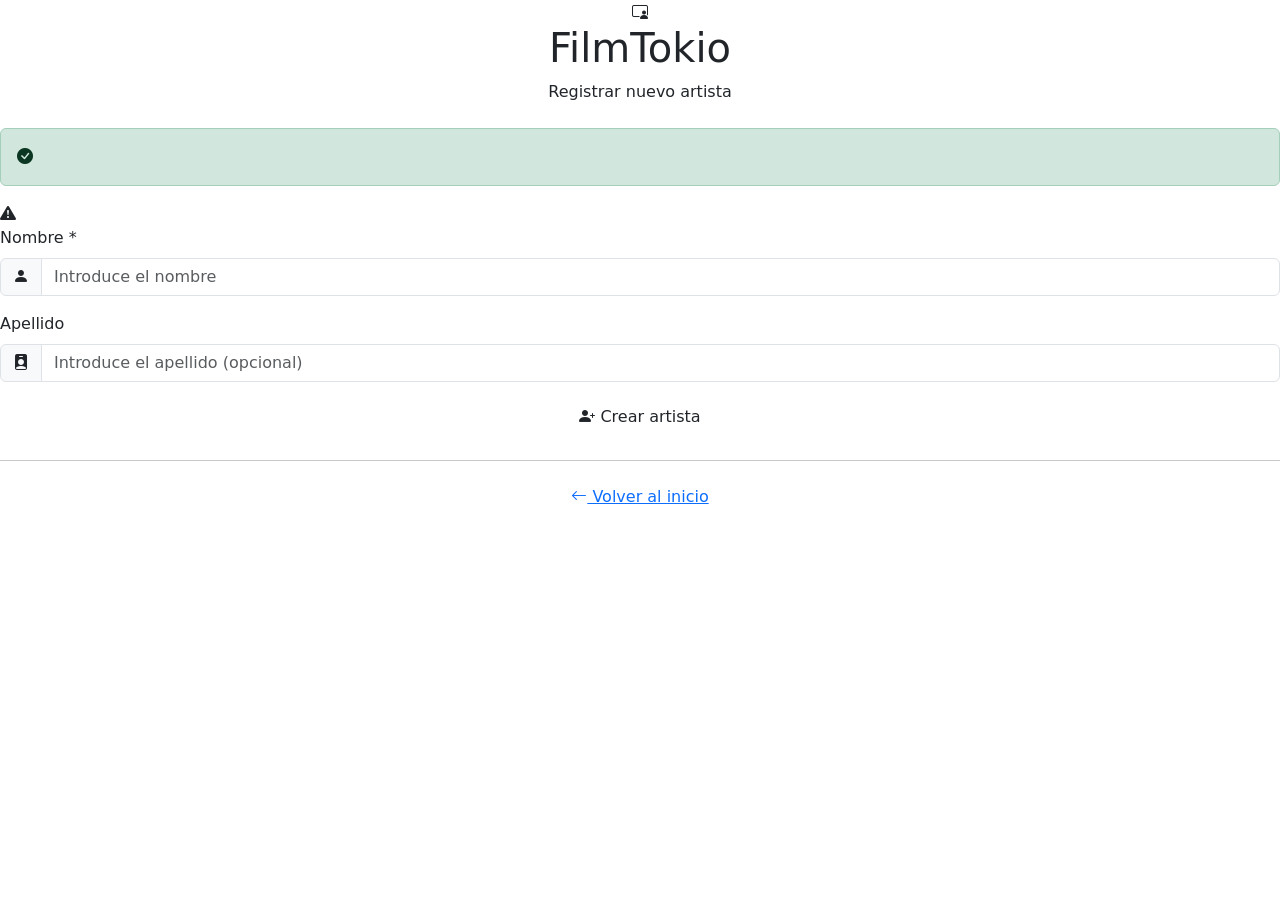
<file: web/src/main/resources/templates/forms/artist.html>
<!DOCTYPE html>
<html lang="es" xmlns:th="http://www.thymeleaf.org">

<head>

    <meta charset="UTF-8">
    <meta name="viewport" content="width=device-width, initial-scale=1.0">

    <title>Crear artista | FilmTokio</title>

    <!-- Bootstrap -->
    <link href="https://cdn.jsdelivr.net/npm/bootstrap@5.3.7/dist/css/bootstrap.min.css" rel="stylesheet">

    <!-- Bootstrap Icons -->
    <link rel="stylesheet"
          href="https://cdn.jsdelivr.net/npm/bootstrap-icons@1.13.1/font/bootstrap-icons.min.css">

    <!-- CSS -->
    <link rel="stylesheet" th:href="@{/css/login-signup.css}">

</head>

<body>

<div class="login-container">

    <div class="login-card">

        <div class="text-center mb-4">

            <i class="bi bi-person-video3 logo-icon"></i>

            <h1 class="title">
                FilmTokio
            </h1>

            <p class="subtitle">
                Registrar nuevo artista
            </p>

        </div>

        <form th:action="@{/artists/new}" method="post">

            <!-- Éxito -->

            <div th:if="${success}" class="alert alert-success">

                <i class="bi bi-check-circle-fill me-2"></i>

                <span th:text="${success}"></span>

            </div>

            <!-- Errores -->

            <div th:if="${errorMessage}" class="form-error">

                <i class="bi bi-exclamation-triangle-fill"></i>

                <span th:text="${errorMessage}"></span>

            </div>

            <!-- Nombre -->

            <div class="mb-3">

                <label for="name" class="form-label">
                    Nombre *
                </label>

                <div class="input-group">

                    <span class="input-group-text">
                        <i class="bi bi-person-fill"></i>
                    </span>

                    <input
                            id="name"
                            type="text"
                            name="name"
                            class="form-control"
                            placeholder="Introduce el nombre">

                </div>

            </div>

            <!-- Apellido -->

            <div class="mb-3">

                <label for="surname" class="form-label">
                    Apellido
                </label>

                <div class="input-group">

                    <span class="input-group-text">
                        <i class="bi bi-person-badge-fill"></i>
                    </span>

                    <input
                            id="surname"
                            type="text"
                            name="surname"
                            class="form-control"
                            placeholder="Introduce el apellido (opcional)">

                </div>

            </div>

            <button class="btn btn-login w-100" type="submit">

                <i class="bi bi-person-plus-fill"></i>

                Crear artista

            </button>

        </form>

        <hr class="my-4">

        <div class="text-center">

            <a th:href="@{/}" class="back-home">

                <i class="bi bi-arrow-left"></i>

                Volver al inicio

            </a>

        </div>

    </div>

</div>

<script src="https://cdn.jsdelivr.net/npm/bootstrap@5.3.7/dist/js/bootstrap.bundle.min.js"></script>

</body>

</html>
</file>
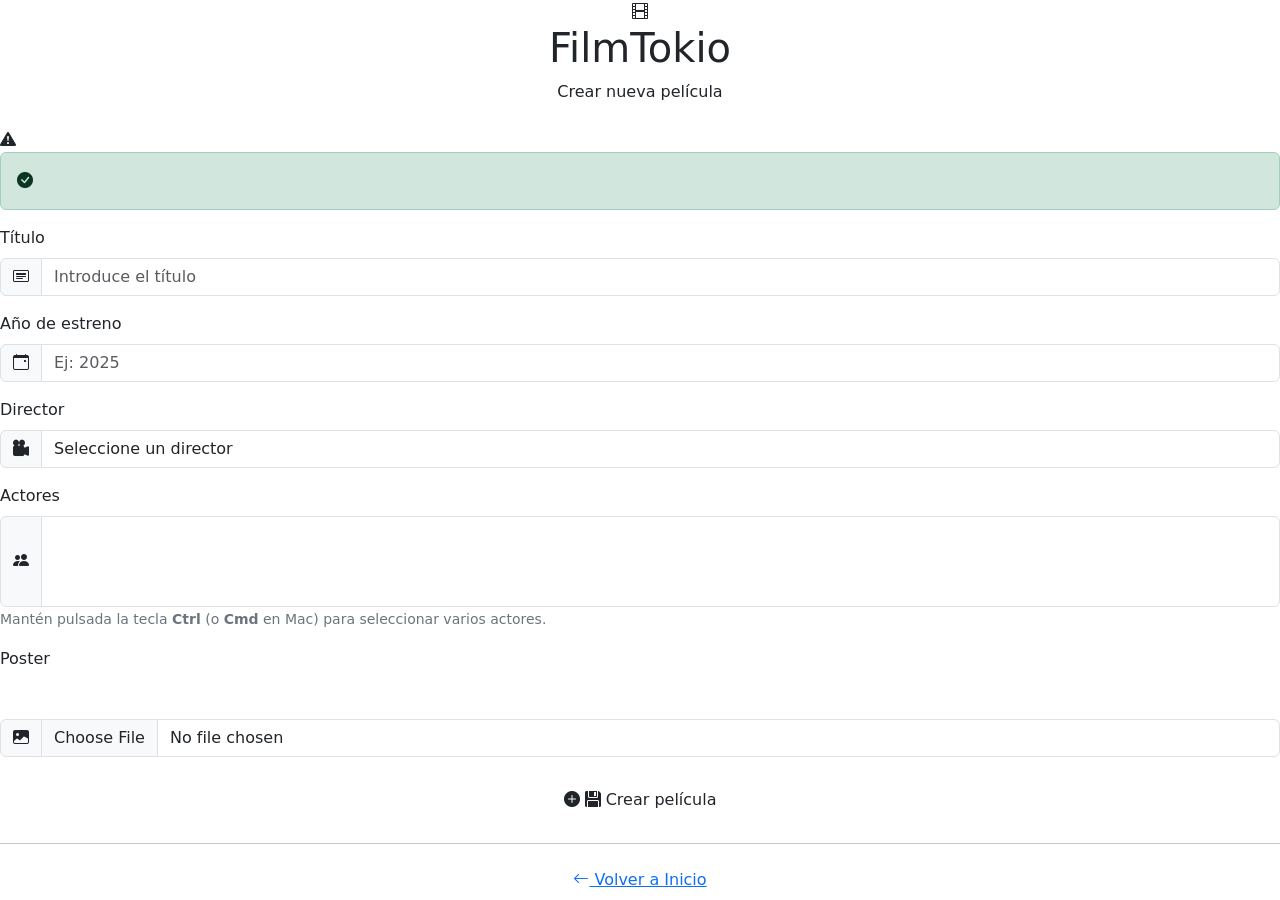
<file: web/src/main/resources/templates/forms/createFilm.html>
<!DOCTYPE html>
<html lang="es" xmlns:th="http://www.thymeleaf.org">

<head>
    <meta charset="UTF-8">
    <meta name="viewport" content="width=device-width, initial-scale=1.0">

    <title>Nueva Película | FilmTokio</title>

    <!-- Bootstrap -->
    <link href="https://cdn.jsdelivr.net/npm/bootstrap@5.3.7/dist/css/bootstrap.min.css" rel="stylesheet">

    <!-- Bootstrap Icons -->
    <link rel="stylesheet"
          href="https://cdn.jsdelivr.net/npm/bootstrap-icons@1.13.1/font/bootstrap-icons.min.css">

    <!-- CSS -->
    <link rel="stylesheet" th:href="@{/css/login-signup.css}">
</head>

<body>

<div class="login-container">

    <div class="login-card">

        <div class="text-center mb-4">

            <i class="bi bi-film logo-icon"></i>

            <h1 class="title">
                FilmTokio
            </h1>

            <p class="subtitle">
                Crear nueva película
            </p>

        </div>

        <form th:action="${movie != null}
        ? @{/movies/edit/{id}(id=${movie.id})}
        : @{/movies/create}"
        method="post"
        enctype="multipart/form-data">

            <!-- Errores -->
            <div th:if="${errorMessage}" class="form-error">
                <i class="bi bi-exclamation-triangle-fill"></i>
                <span th:text="${errorMessage}"></span>
            </div>

            <!-- Mensaje de éxito -->

            <div th:if="${success}" class="alert alert-success">

                <i class="bi bi-check-circle-fill"></i>

                <span th:text="${success}"></span>

            </div>

            <!-- Título -->
            <div class="mb-3">

                <label class="form-label">
                    Título
                </label>

                <div class="input-group">

                    <span class="input-group-text">
                        <i class="bi bi-card-heading"></i>
                    </span>

                    <input
                            type="text"
                            name="title"
                            class="form-control"
                            placeholder="Introduce el título"
                            th:value="${movie != null ? movie.title : ''}">

                </div>

            </div>

            <!-- Año -->
            <div class="mb-3">

                <label class="form-label">
                    Año de estreno
                </label>

                <div class="input-group">

                    <span class="input-group-text">
                        <i class="bi bi-calendar-event"></i>
                    </span>

                    <input
                            type="number"
                            name="releaseYear"
                            class="form-control"
                            placeholder="Ej: 2025"
                            min="1"
                            max="9999"
                            th:value="${movie != null ? movie.releaseYear : ''}">

                </div>

            </div>

            <!-- Director -->
            <div class="mb-3">

                <label class="form-label">
                    Director
                </label>

                <div class="input-group">

                    <span class="input-group-text">
                        <i class="bi bi-camera-reels-fill"></i>
                    </span>

                    <select name="director" class="form-control">

                        <option value="">Seleccione un director</option>

                        <option th:each="artist : ${artistList}"
                                th:value="${artist.id}"
                                th:text="${artist.name + ' ' + artist.surname}"
                                th:selected="${movie != null and movie.director != null and artist.id.equals(movie.director.id)}">
                        </option>

                    </select>

                </div>

            </div>

            <!-- Actores -->
            <div class="mb-3">

                <label class="form-label">
                    Actores
                </label>

                <div class="input-group">

                    <span class="input-group-text">
                        <i class="bi bi-people-fill"></i>
                    </span>

                    <select name="actorList" class="form-control" multiple>

                        <option th:each="artist : ${artistList}"
                                th:value="${artist.id}"
                                th:text="${artist.name + ' ' + artist.surname}"
                                th:selected="${movie != null && #lists.contains(movie.actors.![id], artist.id)}">

                        </option>

                    </select>

                </div>

                <small class="text-secondary">
                    Mantén pulsada la tecla <strong>Ctrl</strong> (o <strong>Cmd</strong> en Mac) para seleccionar varios actores.
                </small>

            </div>

            <!-- Poster -->
            <div class="mb-4">

                <label class="form-label">
                    Poster
                </label>

                <div th:if="${movie != null}" class="mb-3">

                    <img th:src="@{'/uploads/' + ${movie.poster}}"
                        style="width:180px;border-radius:10px;">

                </div>

                <div class="input-group">

                    <span class="input-group-text">
                        <i class="bi bi-image-fill"></i>
                    </span>

                    <input
                            type="file"
                            name="poster"
                            class="form-control"
                            accept="image/*">

                </div>

            </div>

            <!-- Botón -->
            <button class="btn btn-login w-100" type="submit">

                <i class="bi bi-plus-circle-fill" th:if="${movie == null}"></i>
                <i class="bi bi-floppy-fill" th:if="${movie != null}"></i>

                <span th:text="${movie == null ? 'Crear película' : 'Actualizar película'}">
                    Crear película
                </span>

            </button>

        </form>

        <hr class="my-4">

        <div class="text-center">

            <a th:href="@{/}" class="back-home">

                <i class="bi bi-arrow-left"></i>

                Volver a Inicio

            </a>

        </div>

    </div>

</div>

<script src="https://cdn.jsdelivr.net/npm/bootstrap@5.3.7/dist/js/bootstrap.bundle.min.js"></script>

</body>
</html>
</file>
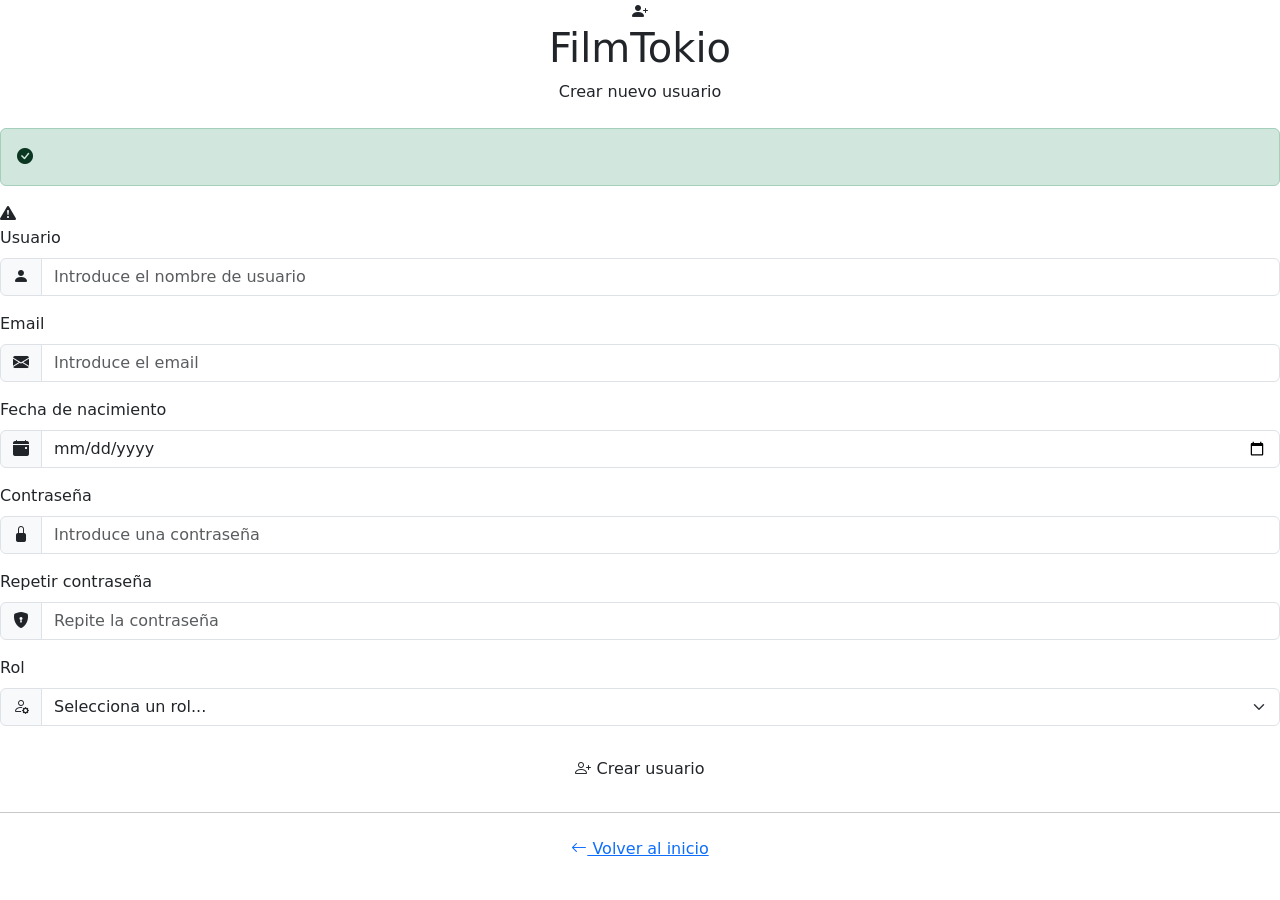
<file: web/src/main/resources/templates/forms/createUser.html>
<!DOCTYPE html>
<html lang="es" xmlns:th="http://www.thymeleaf.org">

<head>

    <meta charset="UTF-8">
    <meta name="viewport" content="width=device-width, initial-scale=1.0">

    <title>Crear usuario | FilmTokio</title>

    <!-- Bootstrap -->
    <link href="https://cdn.jsdelivr.net/npm/bootstrap@5.3.7/dist/css/bootstrap.min.css" rel="stylesheet">

    <!-- Bootstrap Icons -->
    <link rel="stylesheet"
          href="https://cdn.jsdelivr.net/npm/bootstrap-icons@1.13.1/font/bootstrap-icons.min.css">

    <!-- CSS -->
    <link rel="stylesheet" th:href="@{/css/login-signup.css}">

</head>

<body>

<div class="login-container">

    <div class="login-card">

        <div class="text-center mb-4">

            <i class="bi bi-person-plus-fill logo-icon"></i>

            <h1 class="title">
                FilmTokio
            </h1>

            <p class="subtitle">
                Crear nuevo usuario
            </p>

        </div>

        <form th:action="@{/users/new}" method="post">

            <!-- Mensaje de éxito -->

            <div th:if="${success}" class="alert alert-success">

                <i class="bi bi-check-circle-fill"></i>

                <span th:text="${success}"></span>

            </div>

            <!-- Mensaje de error -->

            <div th:if="${errorMessage}" class="form-error">

                <i class="bi bi-exclamation-triangle-fill"></i>

                <span th:text="${errorMessage}"></span>

            </div>

            <!-- Usuario -->

            <div class="mb-3">

                <label class="form-label">
                    Usuario
                </label>

                <div class="input-group">

                    <span class="input-group-text">
                        <i class="bi bi-person-fill"></i>
                    </span>

                    <input
                            type="text"
                            name="username"
                            class="form-control"
                            placeholder="Introduce el nombre de usuario">

                </div>

            </div>

            <!-- Email -->

            <div class="mb-3">

                <label class="form-label">
                    Email
                </label>

                <div class="input-group">

                    <span class="input-group-text">
                        <i class="bi bi-envelope-fill"></i>
                    </span>

                    <input
                            type="email"
                            name="email"
                            class="form-control"
                            placeholder="Introduce el email">

                </div>

            </div>

            <!-- Fecha de nacimiento -->

            <div class="mb-3">

                <label class="form-label">
                    Fecha de nacimiento
                </label>

                <div class="input-group">

                    <span class="input-group-text">
                        <i class="bi bi-calendar-event-fill"></i>
                    </span>

                    <input
                            type="date"
                            name="birthDate"
                            class="form-control">

                </div>

            </div>

            <!-- Contraseña -->

            <div class="mb-3">

                <label class="form-label">
                    Contraseña
                </label>

                <div class="input-group">

                    <span class="input-group-text">
                        <i class="bi bi-lock-fill"></i>
                    </span>

                    <input
                            type="password"
                            name="password"
                            class="form-control"
                            placeholder="Introduce una contraseña">

                </div>

            </div>

            <!-- Repetir contraseña -->

            <div class="mb-3">

                <label class="form-label">
                    Repetir contraseña
                </label>

                <div class="input-group">

                    <span class="input-group-text">
                        <i class="bi bi-shield-lock-fill"></i>
                    </span>

                    <input
                            type="password"
                            name="repeatPassword"
                            class="form-control"
                            placeholder="Repite la contraseña">

                </div>

            </div>

            <!-- Rol -->

            <div class="mb-4">

                <label class="form-label">
                    Rol
                </label>

                <div class="input-group">

                    <span class="input-group-text">
                        <i class="bi bi-person-gear"></i>
                    </span>

                    <select
                            name="role"
                            class="form-select">

                        <option value="">
                            Selecciona un rol...
                        </option>

                        <option value="USER">
                            Usuario
                        </option>

                        <option value="ADMIN">
                            Administrador
                        </option>

                    </select>

                </div>

            </div>

            <button class="btn btn-login w-100" type="submit">

                <i class="bi bi-person-plus"></i>

                Crear usuario

            </button>

        </form>

        <hr class="my-4">

        <div class="text-center">

            <a th:href="@{/}" class="back-home">

                <i class="bi bi-arrow-left"></i>

                Volver al inicio

            </a>

        </div>

    </div>

</div>

<script src="https://cdn.jsdelivr.net/npm/bootstrap@5.3.7/dist/js/bootstrap.bundle.min.js"></script>

</body>

</html>
</file>
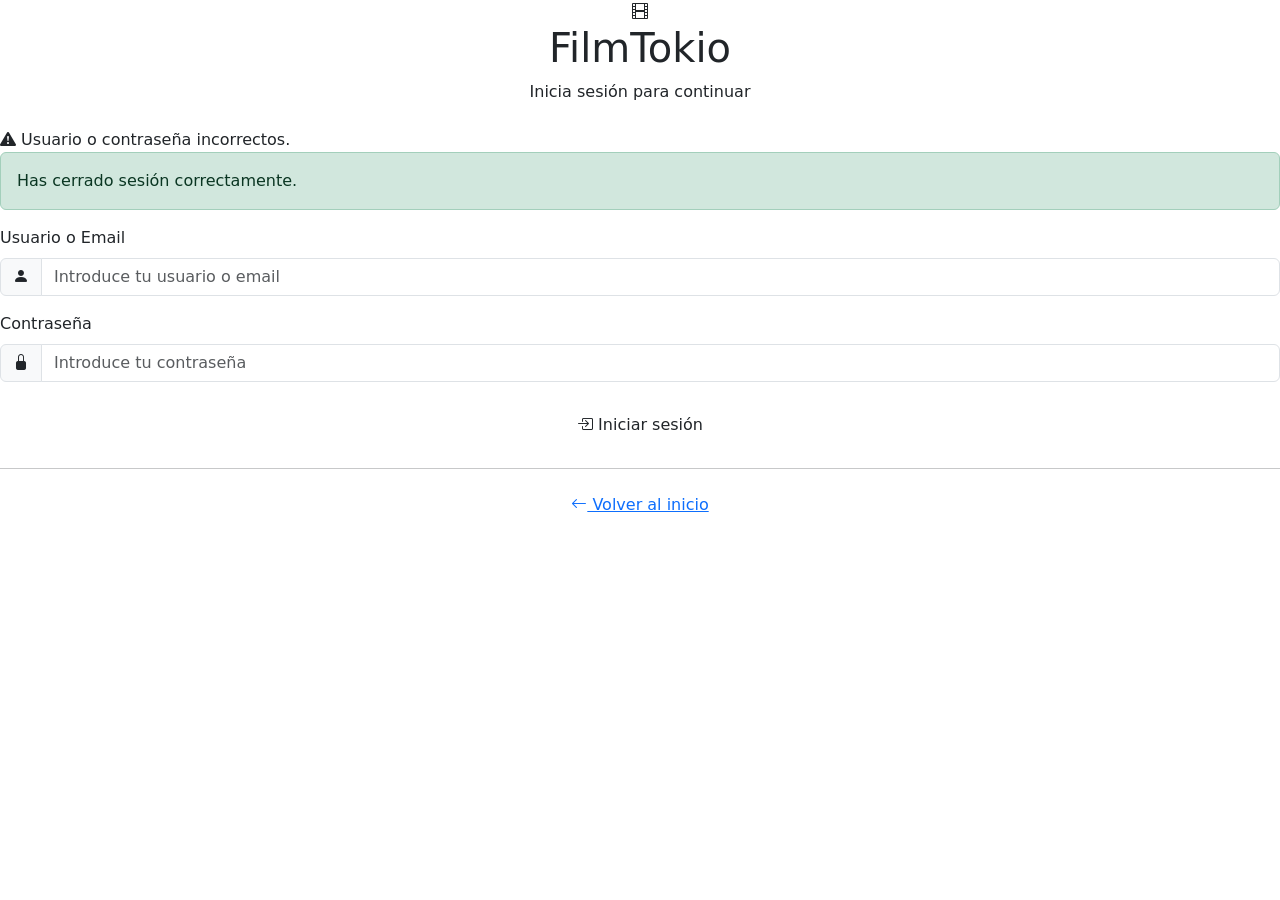
<file: web/src/main/resources/templates/forms/login.html>
<!DOCTYPE html>
<html lang="es" xmlns:th="http://www.thymeleaf.org">

<head>
    <meta charset="UTF-8">
    <meta name="viewport" content="width=device-width, initial-scale=1.0">

    <title>Iniciar sesión | FilmTokio</title>

    <!-- Bootstrap -->
    <link href="https://cdn.jsdelivr.net/npm/bootstrap@5.3.7/dist/css/bootstrap.min.css" rel="stylesheet">

    <!-- Bootstrap Icons -->
    <link rel="stylesheet"
        href="https://cdn.jsdelivr.net/npm/bootstrap-icons@1.13.1/font/bootstrap-icons.min.css">

    <!-- CSS -->
    <link rel="stylesheet" th:href="@{/css/login-signup.css}">
</head>

<body>

<div class="login-container">

    <div class="login-card">

        <div class="text-center mb-4">
            <i class="bi bi-film logo-icon"></i>
            <h1 class="title">FilmTokio</h1>
            <p class="subtitle">
                Inicia sesión para continuar
            </p>
        </div>

        <form th:action="@{/login}" method="post">

            <!-- Error -->
            <div th:if="${param.error}"
                class="form-error">

                <i class="bi bi-exclamation-triangle-fill"></i>
                Usuario o contraseña incorrectos.
            </div>

            <!-- Logout -->
            <div th:if="${param.logout}" class="alert alert-success">
                Has cerrado sesión correctamente.
            </div>

            <!-- Usuario -->
            <div class="mb-3">
                <label class="form-label">
                    Usuario o Email
                </label>

                <div class="input-group">

                    <span class="input-group-text">
                        <i class="bi bi-person-fill"></i>
                    </span>

                    <input
                            type="text"
                            name="username"
                            class="form-control"
                            placeholder="Introduce tu usuario o email">
                </div>
            </div>

            <!-- Contraseña -->
            <div class="mb-4">

                <label class="form-label">
                    Contraseña
                </label>

                <div class="input-group">

                    <span class="input-group-text">
                        <i class="bi bi-lock-fill"></i>
                    </span>

                    <input
                            type="password"
                            name="password"
                            class="form-control"
                            placeholder="Introduce tu contraseña">

                </div>

            </div>

            <button class="btn btn-login w-100" type="submit">
                <i class="bi bi-box-arrow-in-right"></i>
                Iniciar sesión
            </button>

        </form>

        <hr class="my-4">

        <div class="text-center">

            <a th:href="@{/home}" class="back-home">
                <i class="bi bi-arrow-left"></i>
                Volver al inicio
            </a>

        </div>

    </div>

</div>

<script src="https://cdn.jsdelivr.net/npm/bootstrap@5.3.7/dist/js/bootstrap.bundle.min.js"></script>

</body>

</html>
</file>
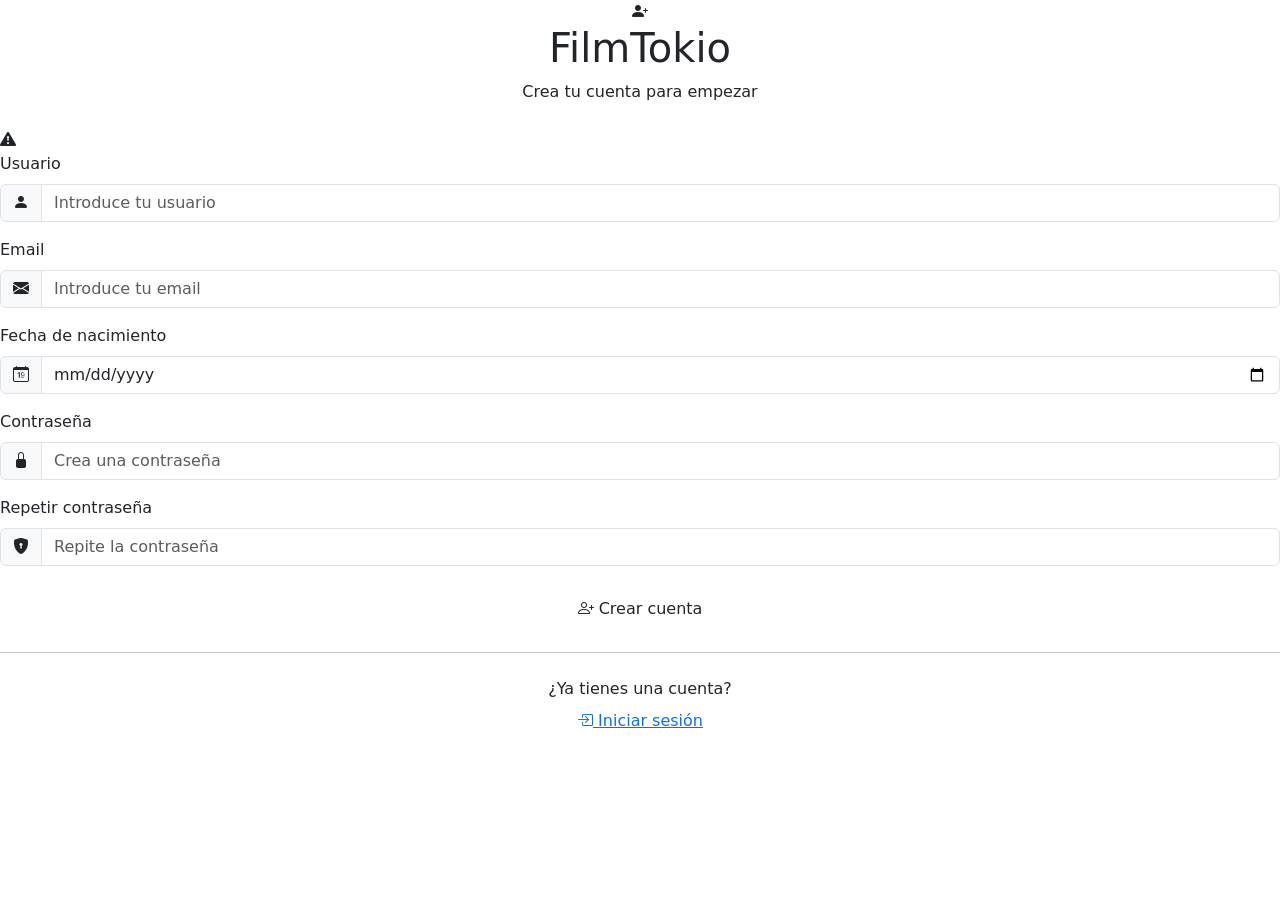
<file: web/src/main/resources/templates/forms/signup.html>
<!DOCTYPE html>
<html lang="es" xmlns:th="http://www.thymeleaf.org">

<head>
    <meta charset="UTF-8">
    <meta name="viewport" content="width=device-width, initial-scale=1.0">

    <title>Crear cuenta | FilmTokio</title>

    <!-- Bootstrap -->
    <link href="https://cdn.jsdelivr.net/npm/bootstrap@5.3.7/dist/css/bootstrap.min.css" rel="stylesheet">

    <!-- Bootstrap Icons -->
    <link rel="stylesheet"
          href="https://cdn.jsdelivr.net/npm/bootstrap-icons@1.13.1/font/bootstrap-icons.min.css">

    <!-- CSS -->
    <link rel="stylesheet" th:href="@{/css/login-signup.css}">
</head>


<body>


<div class="signup-container login-container">


    <div class="login-card">


        <div class="text-center mb-4">

            <i class="bi bi-person-plus-fill logo-icon"></i>

            <h1 class="title">
                FilmTokio
            </h1>

            <p class="subtitle">
                Crea tu cuenta para empezar
            </p>

        </div>



        <form th:action="@{/signup}" method="post">



            <!-- Errores de validación -->

            <div th:if="${errorMessage}"
                class="form-error">

                <i class="bi bi-exclamation-triangle-fill"></i>

                <span th:text="${errorMessage}"></span>

            </div>



            <!-- Usuario -->

            <div class="mb-3">

                <label class="form-label">
                    Usuario
                </label>


                <div class="input-group">


                    <span class="input-group-text">

                        <i class="bi bi-person-fill"></i>

                    </span>


                    <input
                            type="text"
                            name="username"
                            class="form-control"
                            placeholder="Introduce tu usuario">

                </div>


            </div>




            <!-- Email -->

            <div class="mb-3">


                <label class="form-label">
                    Email
                </label>


                <div class="input-group">


                    <span class="input-group-text">

                        <i class="bi bi-envelope-fill"></i>

                    </span>


                    <input
                            type="email"
                            name="email"
                            class="form-control"
                            placeholder="Introduce tu email">


                </div>


            </div>

            <!-- Fecha de nacimiento -->

            <div class="mb-3">

                <label for="birthDate" class="form-label">
                    Fecha de nacimiento
                </label>

                <div class="input-group">

                    <span class="input-group-text">
                        <i class="bi bi-calendar-date"></i>
                    </span>

                    <input
                            id="birthDate"
                            type="date"
                            name="birthDate"
                            class="form-control">

                </div>

            </div>

            <!-- Contraseña -->


            <div class="mb-3">


                <label class="form-label">
                    Contraseña
                </label>


                <div class="input-group">


                    <span class="input-group-text">

                        <i class="bi bi-lock-fill"></i>

                    </span>


                    <input
                            type="password"
                            name="password"
                            class="form-control"
                            placeholder="Crea una contraseña">


                </div>


            </div>





            <!-- Confirmar contraseña -->


            <div class="mb-4">


                <label class="form-label">
                    Repetir contraseña
                </label>


                <div class="input-group">


                    <span class="input-group-text">

                        <i class="bi bi-shield-lock-fill"></i>

                    </span>


                    <input
                            type="password"
                            name="repeatPassword"
                            class="form-control"
                            placeholder="Repite la contraseña">


                </div>


            </div>





            <button class="btn btn-login w-100" type="submit">


                <i class="bi bi-person-plus"></i>


                Crear cuenta


            </button>



        </form>




        <hr class="my-4">




        <div class="text-center">


            <p class="subtitle mb-2">
                ¿Ya tienes una cuenta?
            </p>


            <a th:href="@{/login}" class="back-home">


                <i class="bi bi-box-arrow-in-right"></i>


                Iniciar sesión


            </a>



        </div>



    </div>


</div>




<script src="https://cdn.jsdelivr.net/npm/bootstrap@5.3.7/dist/js/bootstrap.bundle.min.js"></script>


</body>


</html>
</file>
